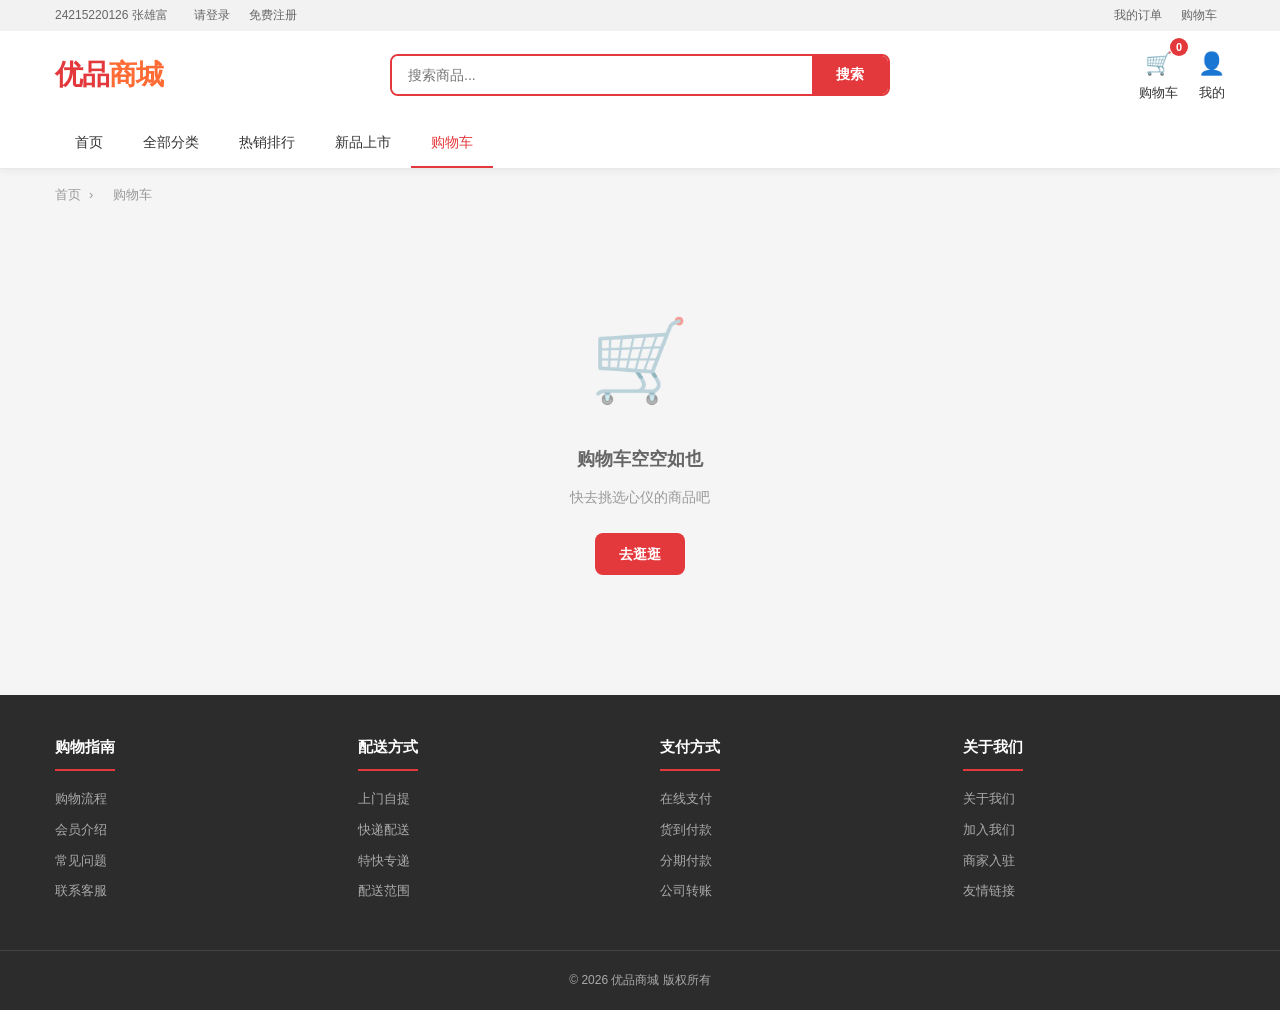
<file: pages/cart.html>
﻿<!DOCTYPE html>
<html lang="zh-CN">
<head>
  <meta charset="UTF-8">
  <meta name="viewport" content="width=device-width, initial-scale=1.0">
  <title>优品商城 - 购物车</title>
  <link rel="stylesheet" href="../css/common.css">
  <link rel="stylesheet" href="../css/cart.css">
</head>
<body>
  <div id="siteHeader"></div>

  <main>
    <div class="container">
      <div class="breadcrumb">
        <a href="../index.html">首页</a><span>›</span>
        <span>购物车</span>
      </div>

      <div class="cart-page" id="cartPage">
        <div class="loading">加载中</div>
      </div>
    </div>
  </main>

  <div id="siteFooter"></div>

  <script src="../js/api.js"></script>
  <script src="../js/common.js"></script>
  <script src="../js/cart.js"></script>
</body>
</html>
</file>
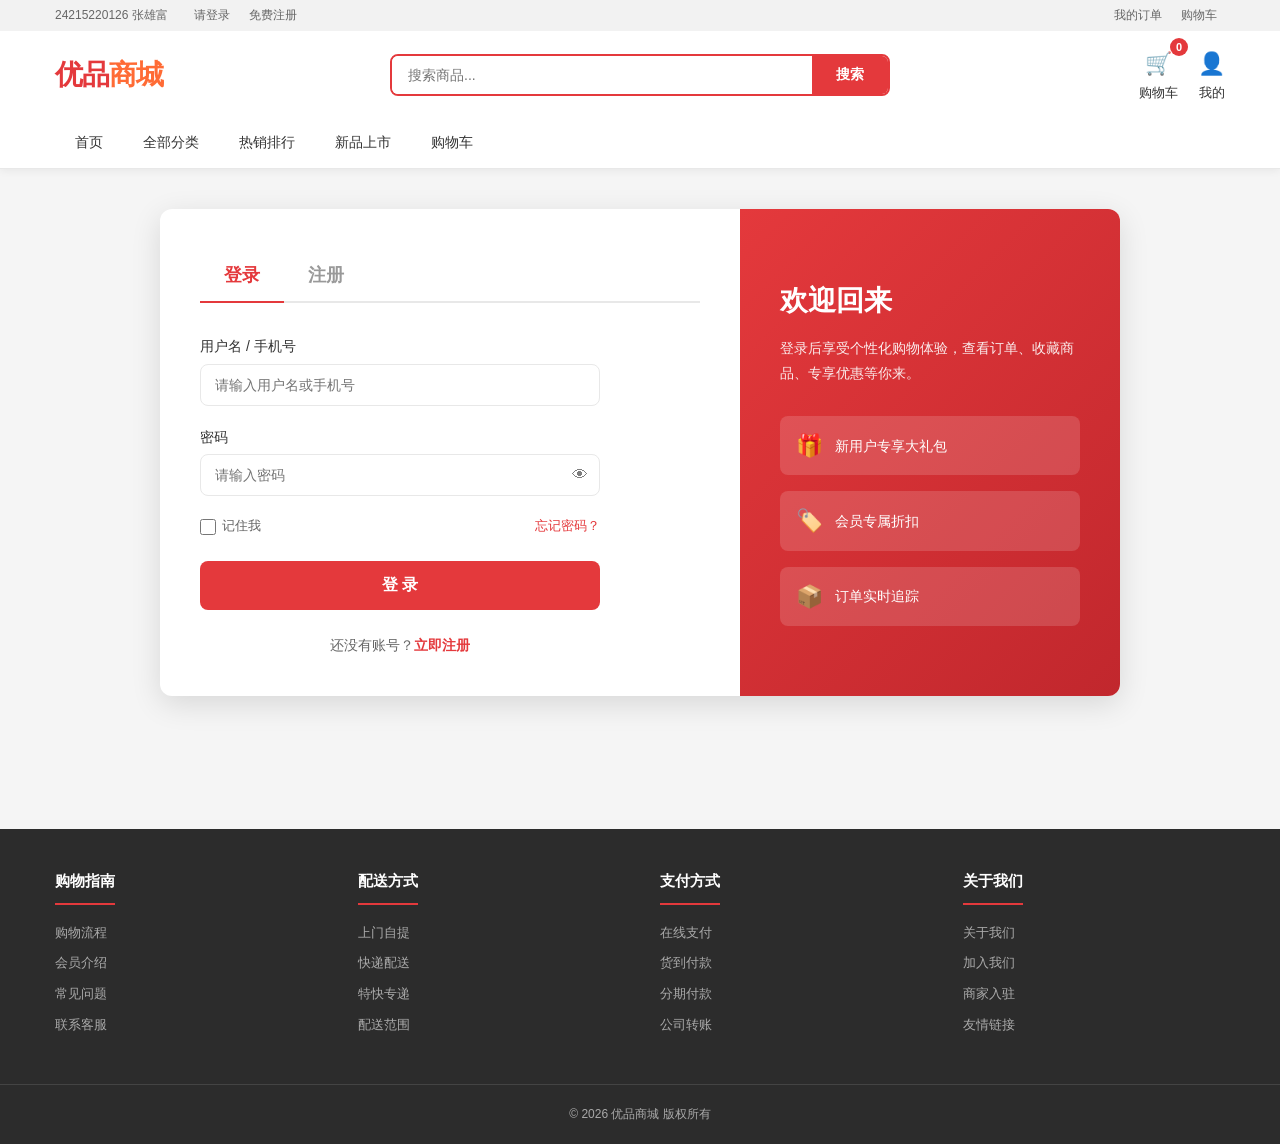
<file: pages/checkout.html>
﻿<!DOCTYPE html>
<html lang="zh-CN">
<head>
  <meta charset="UTF-8">
  <meta name="viewport" content="width=device-width, initial-scale=1.0">
  <title>优品商城 - 结算</title>
  <link rel="stylesheet" href="../css/common.css">
  <link rel="stylesheet" href="../css/checkout.css">
</head>
<body>
  <div id="siteHeader"></div>

  <main>
    <div class="container">
      <div class="breadcrumb">
        <a href="../index.html">首页</a><span>›</span>
        <a href="cart.html">购物车</a><span>›</span>
        <span>结算</span>
      </div>

      <div class="checkout-page" id="checkoutPage">
        <div class="loading">加载中</div>
      </div>
    </div>
  </main>

  <div id="siteFooter"></div>

  <script src="../js/api.js"></script>
  <script src="../js/common.js"></script>
  <script src="../js/checkout.js"></script>
</body>
</html>
</file>
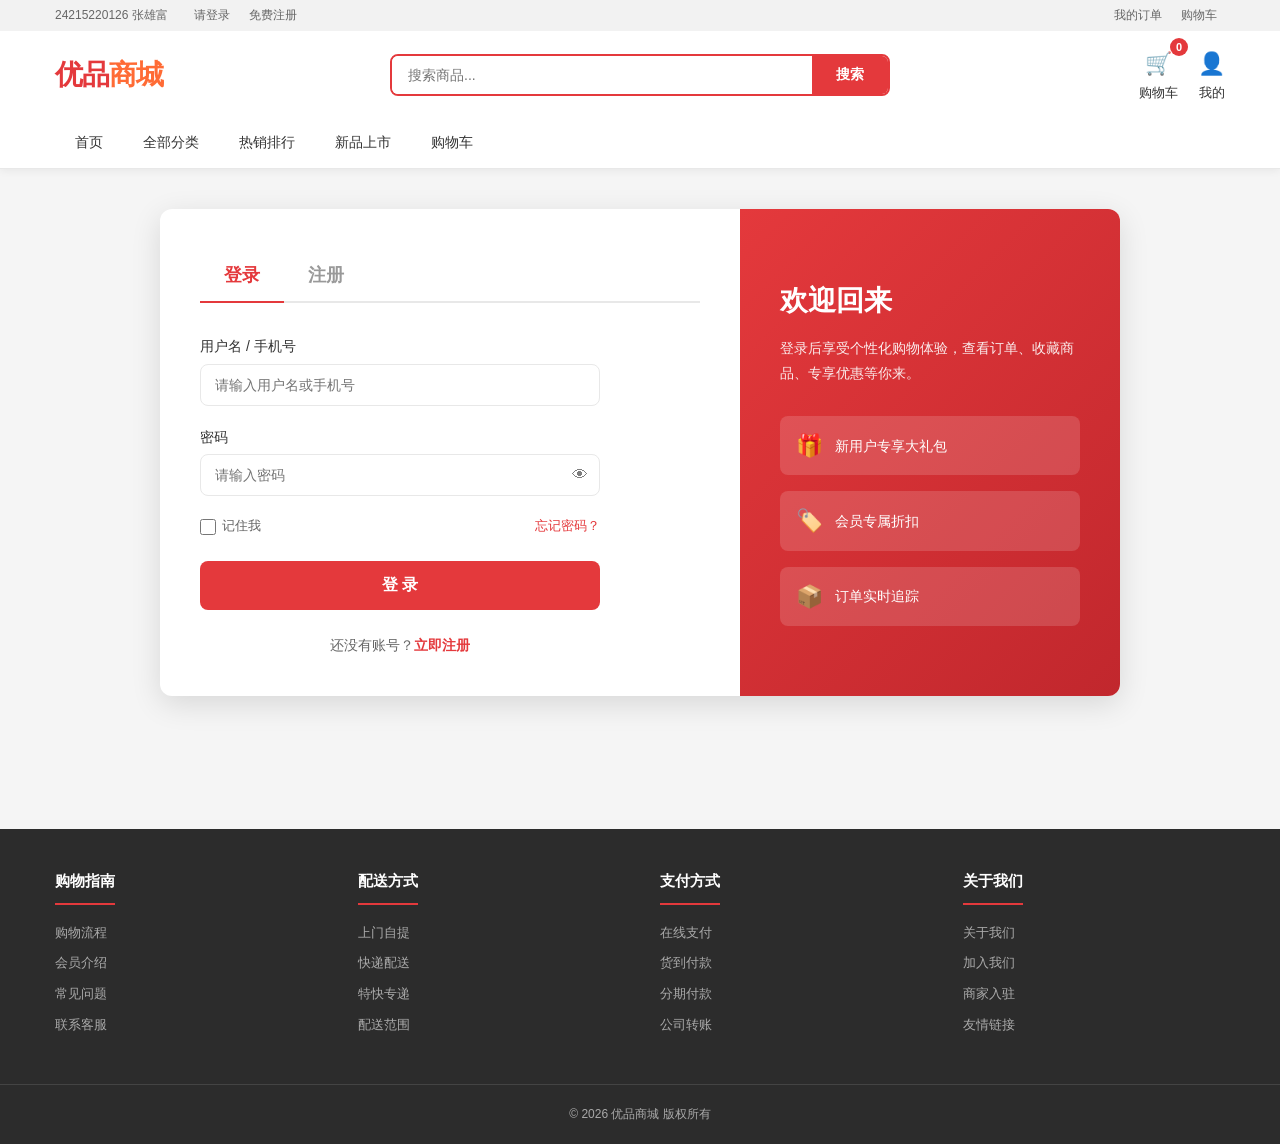
<file: pages/login.html>
﻿<!DOCTYPE html>
<html lang="zh-CN">
<head>
  <meta charset="UTF-8">
  <meta name="viewport" content="width=device-width, initial-scale=1.0">
  <title>优品商城 - 登录</title>
  <link rel="stylesheet" href="../css/common.css">
  <link rel="stylesheet" href="../css/auth.css">
</head>
<body>
  <div id="siteHeader"></div>

  <main class="auth-page">
    <div class="container">
      <div class="auth-wrapper">
        <div class="auth-card">
          <div class="auth-tabs">
            <a href="login.html" class="active">登录</a>
            <a href="register.html">注册</a>
          </div>
          <form id="loginForm" class="auth-form" onsubmit="return LoginPage.handleSubmit(event)">
            <div class="form-group">
              <label for="loginUsername">用户名 / 手机号</label>
              <input type="text" id="loginUsername" class="form-control" placeholder="请输入用户名或手机号" autocomplete="username">
              <div class="error-msg" id="loginUsernameError"></div>
            </div>
            <div class="form-group">
              <label for="loginPassword">密码</label>
              <div class="password-field">
                <input type="password" id="loginPassword" class="form-control" placeholder="请输入密码" autocomplete="current-password">
                <button type="button" class="toggle-pwd" onclick="LoginPage.togglePassword('loginPassword', this)">👁</button>
              </div>
              <div class="error-msg" id="loginPasswordError"></div>
            </div>
            <div class="form-options">
              <label class="checkbox-label">
                <input type="checkbox" id="rememberMe"> 记住我
              </label>
              <a href="#" class="text-link">忘记密码？</a>
            </div>
            <button type="submit" class="btn btn-primary btn-block btn-lg" id="loginBtn">
              登 录
            </button>
            <div class="auth-footer">
              <p>还没有账号？<a href="register.html">立即注册</a></p>
            </div>
          </form>
        </div>
        <div class="auth-side">
          <div class="auth-side-content">
            <h2>欢迎回来</h2>
            <p>登录后享受个性化购物体验，查看订单、收藏商品、专享优惠等你来。</p>
            <div class="auth-features">
              <div class="feature-item">
                <span>🎁</span>
                <span>新用户专享大礼包</span>
              </div>
              <div class="feature-item">
                <span>🏷️</span>
                <span>会员专属折扣</span>
              </div>
              <div class="feature-item">
                <span>📦</span>
                <span>订单实时追踪</span>
              </div>
            </div>
          </div>
        </div>
      </div>
    </div>
  </main>

  <div id="siteFooter"></div>

  <script src="../js/api.js"></script>
  <script src="../js/common.js"></script>
  <script src="../js/login.js"></script>
</body>
</html>
</file>
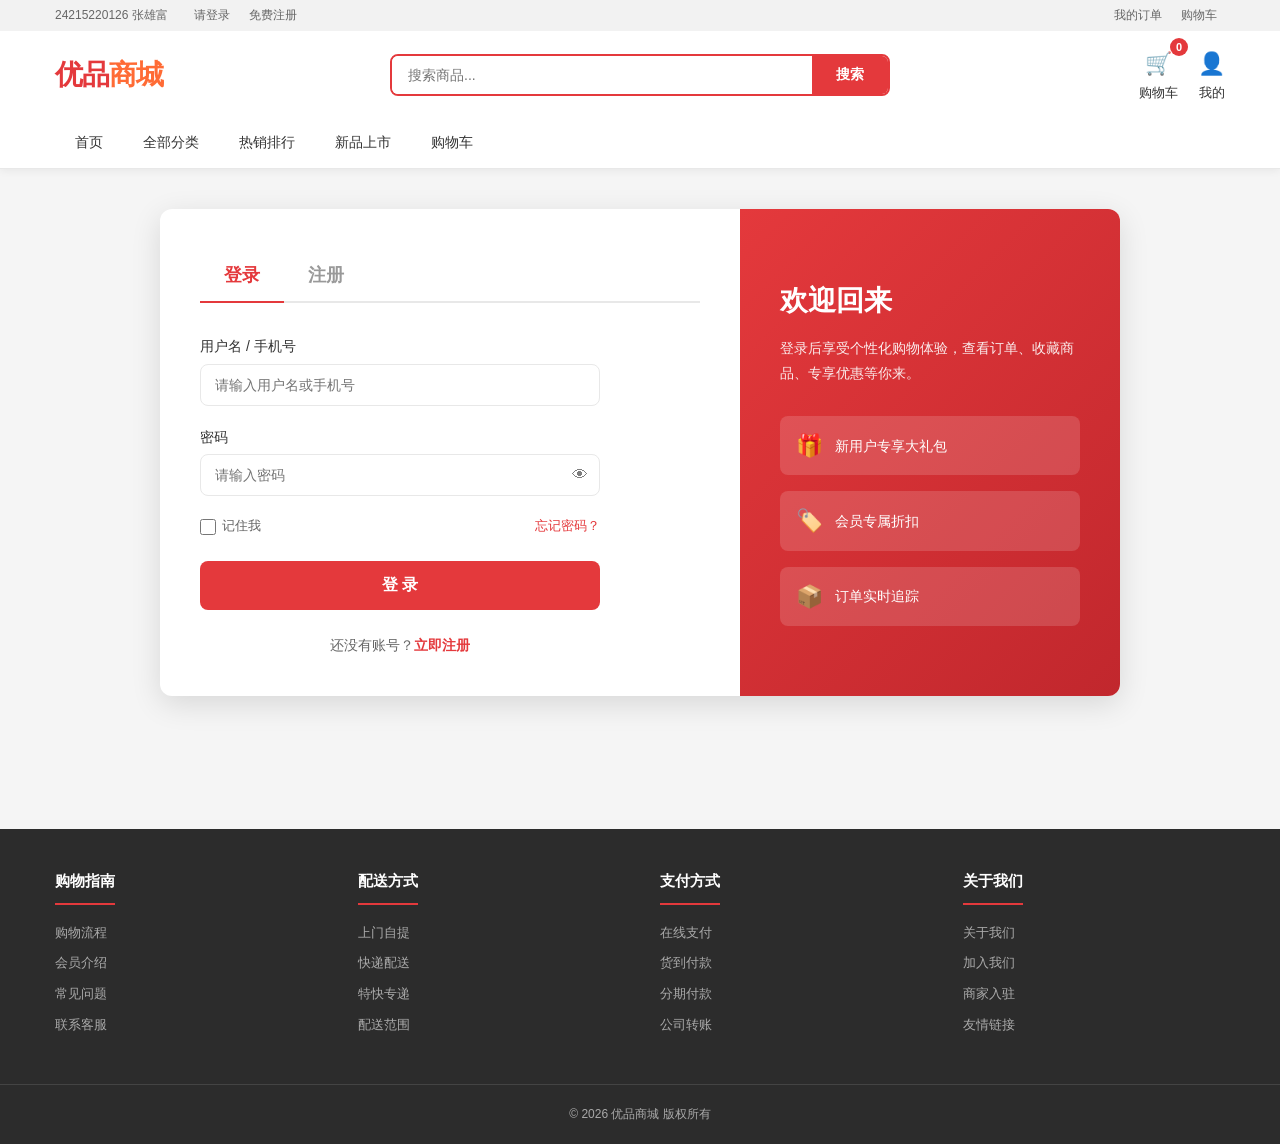
<file: pages/order.html>
﻿<!DOCTYPE html>
<html lang="zh-CN">
<head>
  <meta charset="UTF-8">
  <meta name="viewport" content="width=device-width, initial-scale=1.0">
  <title>优品商城 - 我的订单</title>
  <link rel="stylesheet" href="../css/common.css">
  <link rel="stylesheet" href="../css/order.css">
</head>
<body>
  <div id="siteHeader"></div>

  <main>
    <div class="container">
      <div class="breadcrumb">
        <a href="../index.html">首页</a><span>›</span>
        <span>我的订单</span>
      </div>

      <!-- 支付弹窗 -->
      <div class="modal-overlay" id="payModal">
        <div class="modal">
          <h3 id="payModalTitle">确认支付</h3>
          <p style="margin-bottom:20px;color:var(--text-light)" id="payModalDesc">请确认支付以下订单</p>
          <div style="display:flex;gap:12px;justify-content:flex-end">
            <button class="btn btn-outline" onclick="OrderPage.closePayModal()">取消</button>
            <button class="btn btn-primary" id="payConfirmBtn" onclick="OrderPage.confirmPay()">确认支付</button>
          </div>
        </div>
      </div>

      <div class="order-page" id="orderPage">
        <div class="loading">加载中</div>
      </div>
    </div>
  </main>

  <div id="siteFooter"></div>

  <script src="../js/api.js"></script>
  <script src="../js/common.js"></script>
  <script src="../js/order.js"></script>
</body>
</html>
</file>
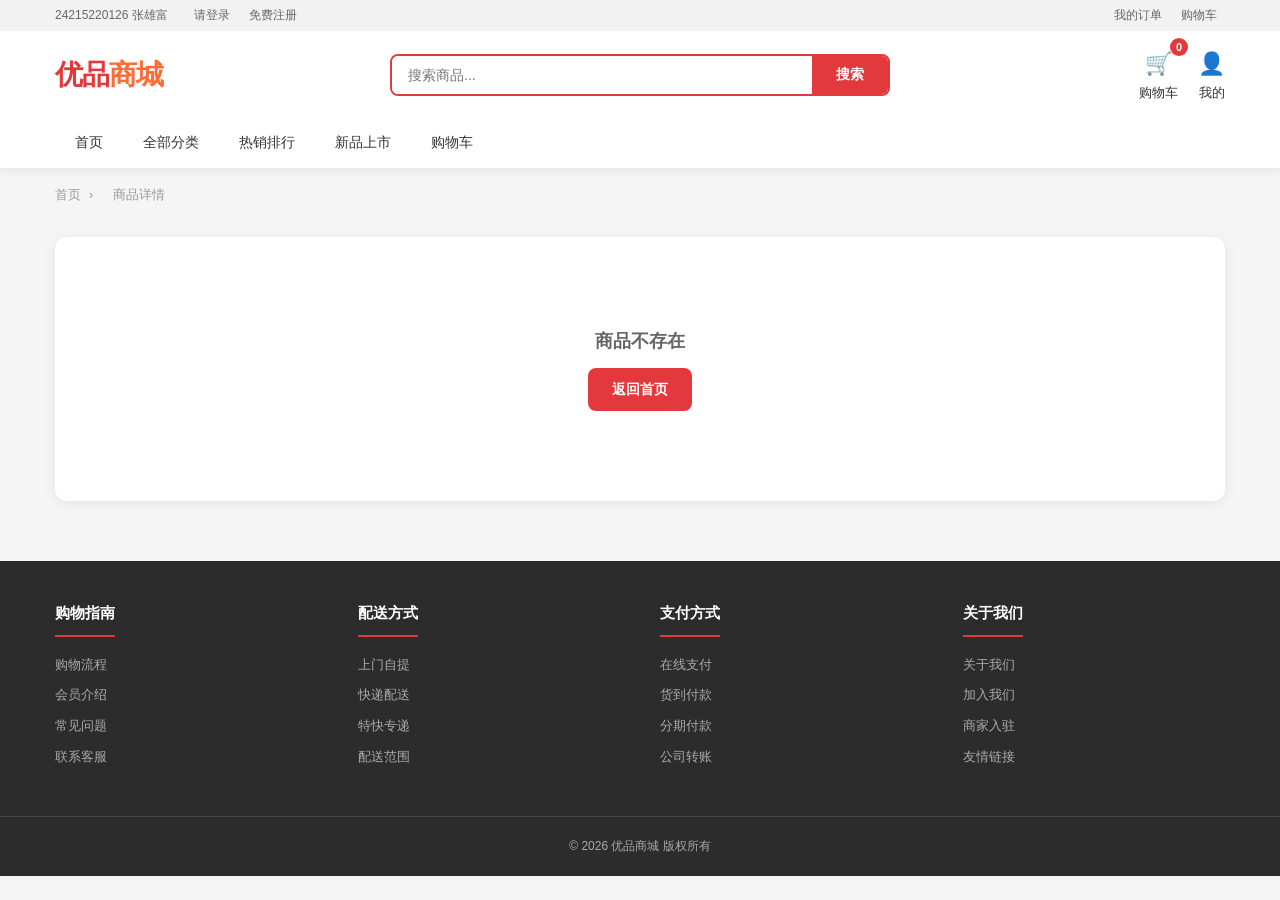
<file: pages/product.html>
﻿<!DOCTYPE html>
<html lang="zh-CN">
<head>
  <meta charset="UTF-8">
  <meta name="viewport" content="width=device-width, initial-scale=1.0">
  <title>优品商城 - 商品详情</title>
  <link rel="stylesheet" href="../css/common.css">
  <link rel="stylesheet" href="../css/product.css">
</head>
<body>
  <div id="siteHeader"></div>

  <main>
    <div class="container">
      <div class="breadcrumb" id="breadcrumb">
        <a href="../index.html">首页</a><span>›</span>
        <span id="breadcrumbCategory">商品详情</span>
      </div>

      <div class="product-detail" id="productDetail">
        <div class="loading">加载中</div>
      </div>
    </div>
  </main>

  <div id="siteFooter"></div>

  <script src="../js/api.js"></script>
  <script src="../js/common.js"></script>
  <script src="../js/product.js"></script>
</body>
</html>
</file>
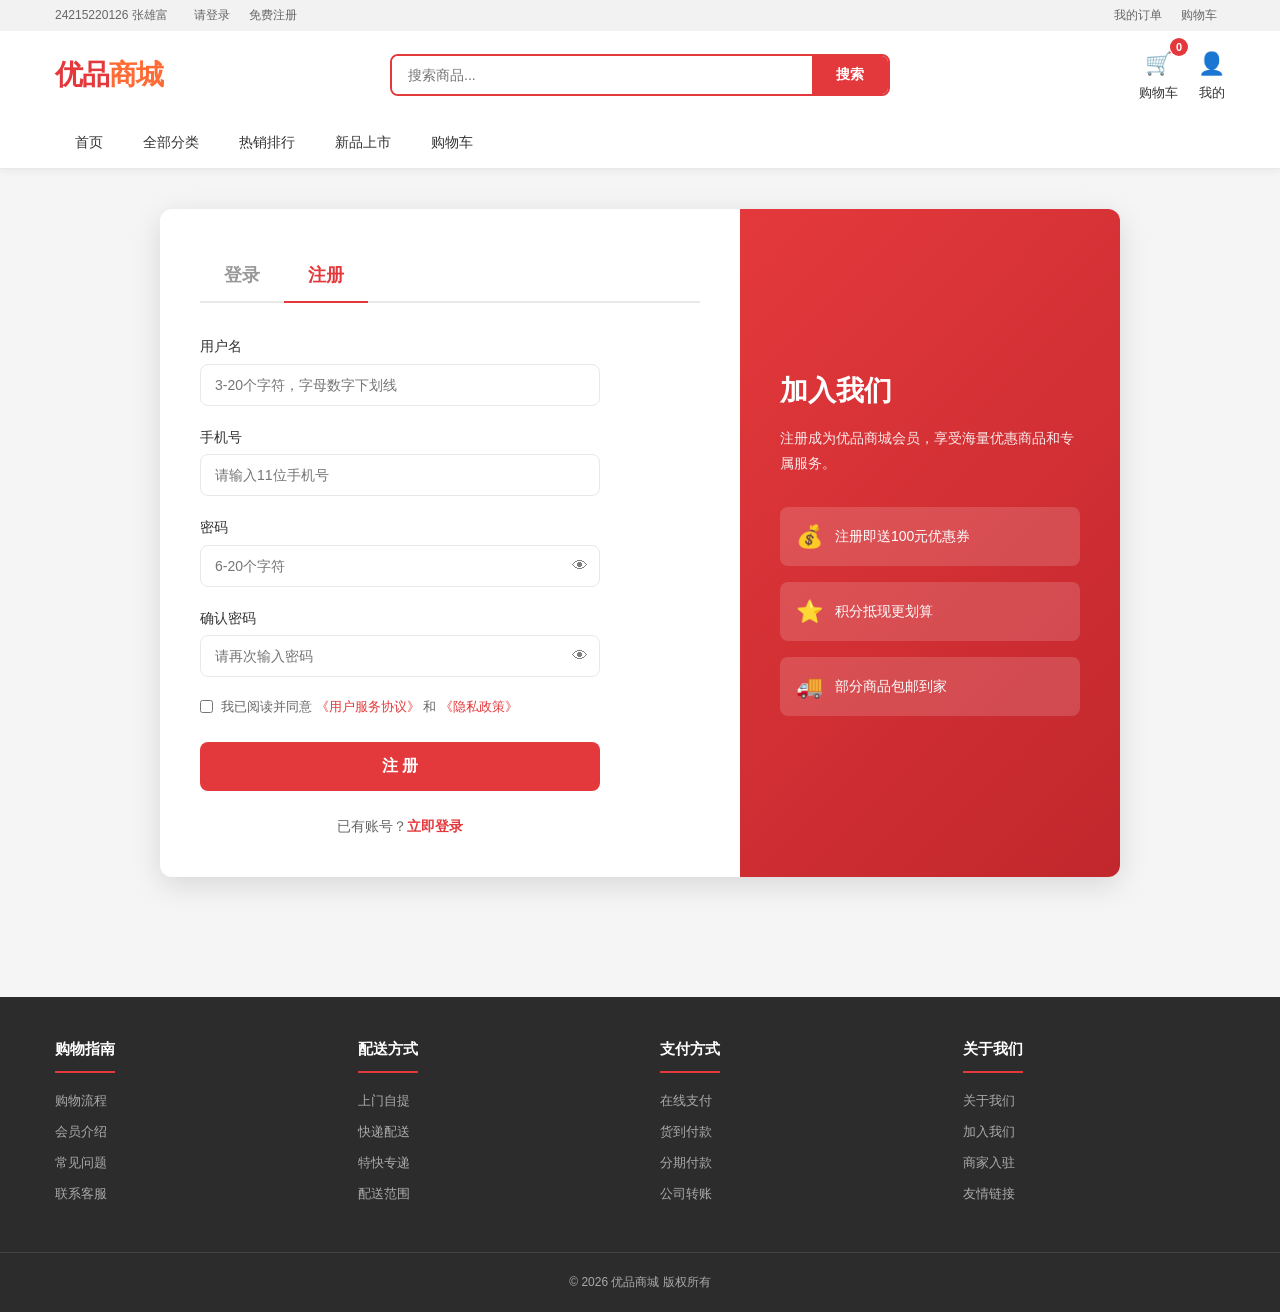
<file: pages/register.html>
﻿<!DOCTYPE html>
<html lang="zh-CN">
<head>
  <meta charset="UTF-8">
  <meta name="viewport" content="width=device-width, initial-scale=1.0">
  <title>优品商城 - 注册</title>
  <link rel="stylesheet" href="../css/common.css">
  <link rel="stylesheet" href="../css/auth.css">
</head>
<body>
  <div id="siteHeader"></div>

  <main class="auth-page">
    <div class="container">
      <div class="auth-wrapper">
        <div class="auth-card">
          <div class="auth-tabs">
            <a href="login.html">登录</a>
            <a href="register.html" class="active">注册</a>
          </div>
          <form id="registerForm" class="auth-form" onsubmit="return RegisterPage.handleSubmit(event)">
            <div class="form-group">
              <label for="regUsername">用户名</label>
              <input type="text" id="regUsername" class="form-control" placeholder="3-20个字符，字母数字下划线" autocomplete="username">
              <div class="error-msg" id="regUsernameError"></div>
            </div>
            <div class="form-group">
              <label for="regPhone">手机号</label>
              <input type="tel" id="regPhone" class="form-control" placeholder="请输入11位手机号" autocomplete="tel">
              <div class="error-msg" id="regPhoneError"></div>
            </div>
            <div class="form-group">
              <label for="regPassword">密码</label>
              <div class="password-field">
                <input type="password" id="regPassword" class="form-control" placeholder="6-20个字符" autocomplete="new-password">
                <button type="button" class="toggle-pwd" onclick="RegisterPage.togglePassword('regPassword', this)">👁</button>
              </div>
              <div class="error-msg" id="regPasswordError"></div>
            </div>
            <div class="form-group">
              <label for="regConfirm">确认密码</label>
              <div class="password-field">
                <input type="password" id="regConfirm" class="form-control" placeholder="请再次输入密码" autocomplete="new-password">
                <button type="button" class="toggle-pwd" onclick="RegisterPage.togglePassword('regConfirm', this)">👁</button>
              </div>
              <div class="error-msg" id="regConfirmError"></div>
            </div>
            <div class="agreement">
              <input type="checkbox" id="agreeTerms">
              <label for="agreeTerms">我已阅读并同意 <a href="#">《用户服务协议》</a> 和 <a href="#">《隐私政策》</a></label>
            </div>
            <div class="error-msg" id="regAgreementError" style="margin-top:-16px;margin-bottom:12px"></div>
            <button type="submit" class="btn btn-primary btn-block btn-lg" id="registerBtn">
              注 册
            </button>
            <div class="auth-footer">
              <p>已有账号？<a href="login.html">立即登录</a></p>
            </div>
          </form>
        </div>
        <div class="auth-side">
          <div class="auth-side-content">
            <h2>加入我们</h2>
            <p>注册成为优品商城会员，享受海量优惠商品和专属服务。</p>
            <div class="auth-features">
              <div class="feature-item">
                <span>💰</span>
                <span>注册即送100元优惠券</span>
              </div>
              <div class="feature-item">
                <span>⭐</span>
                <span>积分抵现更划算</span>
              </div>
              <div class="feature-item">
                <span>🚚</span>
                <span>部分商品包邮到家</span>
              </div>
            </div>
          </div>
        </div>
      </div>
    </div>
  </main>

  <div id="siteFooter"></div>

  <script src="../js/api.js"></script>
  <script src="../js/common.js"></script>
  <script src="../js/register.js"></script>
</body>
</html>
</file>
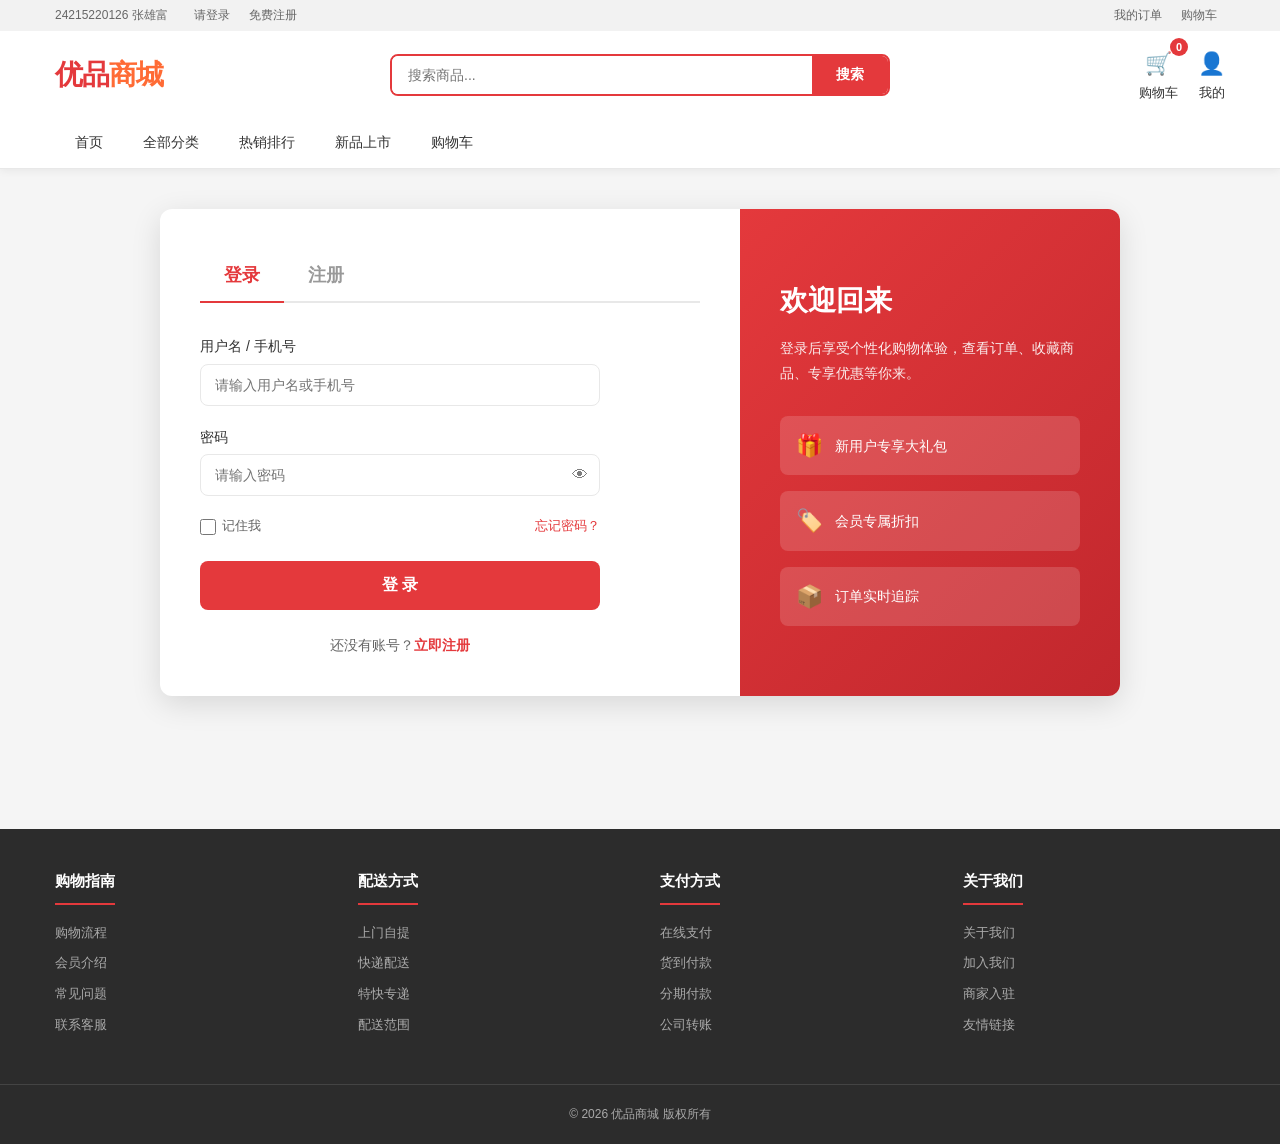
<file: pages/user.html>
﻿<!DOCTYPE html>
<html lang="zh-CN">
<head>
  <meta charset="UTF-8">
  <meta name="viewport" content="width=device-width, initial-scale=1.0">
  <title>优品商城 - 个人中心</title>
  <link rel="stylesheet" href="../css/common.css">
  <link rel="stylesheet" href="../css/user.css">
</head>
<body>
  <div id="siteHeader"></div>

  <main>
    <div class="container">
      <div class="breadcrumb">
        <a href="../index.html">首页</a><span>›</span>
        <span>个人中心</span>
      </div>

      <div class="user-page" id="userPage">
        <div class="loading">加载中</div>
      </div>
    </div>
  </main>

  <div id="siteFooter"></div>

  <script src="../js/api.js"></script>
  <script src="../js/common.js"></script>
  <script src="../js/user.js"></script>
</body>
</html>
</file>
<file: css/common.css>
/* ===== 重置与基础样式 ===== */
* {
  margin: 0;
  padding: 0;
  box-sizing: border-box;
}

:root {
  --primary: #e4393c;
  --primary-dark: #c1272d;
  --secondary: #ff6b35;
  --text: #333;
  --text-light: #666;
  --text-lighter: #999;
  --border: #e8e8e8;
  --bg: #f5f5f5;
  --white: #fff;
  --shadow: 0 2px 12px rgba(0, 0, 0, 0.08);
  --shadow-lg: 0 8px 30px rgba(0, 0, 0, 0.12);
  --radius: 8px;
  --radius-lg: 12px;
  --transition: all 0.3s ease;
}

html {
  font-size: 14px;
  scroll-behavior: smooth;
}

body {
  font-family: -apple-system, BlinkMacSystemFont, "Segoe UI", "PingFang SC", "Hiragino Sans GB", "Microsoft YaHei", sans-serif;
  color: var(--text);
  background: var(--bg);
  line-height: 1.6;
  min-height: 100vh;
}

a {
  text-decoration: none;
  color: var(--primary);
  transition: var(--transition);
}

a:hover {
  color: var(--primary-dark);
}

img {
  max-width: 100%;
  display: block;
}

ul,
ol {
  list-style: none;
}

input,
button,
select,
textarea {
  font-family: inherit;
  font-size: inherit;
  outline: none;
}

button {
  cursor: pointer;
  border: none;
  background: none;
}

/* ===== 布局 ===== */
.container {
  max-width: 1200px;
  margin: 0 auto;
  padding: 0 15px;
}

/* ===== 页头 ===== */
.site-header {
  background: var(--white);
  box-shadow: 0 2px 8px rgba(0, 0, 0, 0.06);
  position: sticky;
  top: 0;
  z-index: 1000;
}

.header-top {
  background: #f2f2f2;
  padding: 6px 0;
  font-size: 12px;
  color: var(--text-light);
}

.header-top .container {
  display: flex;
  justify-content: space-between;
  align-items: center;
}

.header-top a {
  color: var(--text-light);
  margin: 0 8px;
}

.header-top a:hover {
  color: var(--primary);
}

.header-main {
  padding: 15px 0;
}

.header-main-inner {
  display: flex;
  align-items: center;
}

.header-left {
  flex: 0 0 auto;
  min-width: 180px;
}

.header-center {
  flex: 1;
  display: flex;
  justify-content: center;
  padding: 0 20px;
}

.header-right {
  flex: 0 0 auto;
  min-width: 180px;
  display: flex;
  justify-content: flex-end;
}

.logo {
  font-size: 28px;
  font-weight: 800;
  color: var(--primary);
  white-space: nowrap;
  letter-spacing: -1px;
}

.logo span {
  color: var(--secondary);
}

.search-box {
  width: 100%;
  max-width: 500px;
  display: flex;
  border: 2px solid var(--primary);
  border-radius: var(--radius);
  overflow: hidden;
  transition: var(--transition);
}

.search-box:focus-within {
  border-color: var(--primary-dark);
  box-shadow: 0 0 0 3px rgba(228, 57, 60, 0.12);
}

.search-box input {
  flex: 1;
  padding: 10px 16px;
  border: none;
  font-size: 14px;
}

.search-box button {
  padding: 10px 24px;
  background: var(--primary);
  color: var(--white);
  font-size: 14px;
  font-weight: 600;
  transition: var(--transition);
}

.search-box button:hover {
  background: var(--primary-dark);
}

.header-actions {
  display: flex;
  align-items: center;
  gap: 20px;
}

.header-actions a {
  color: var(--text);
  font-size: 13px;
  display: flex;
  flex-direction: column;
  align-items: center;
  gap: 2px;
  transition: var(--transition);
}

.header-actions a:hover {
  color: var(--primary);
}

.header-actions .icon {
  font-size: 22px;
}

.cart-badge {
  position: relative;
}

.cart-badge .badge {
  position: absolute;
  top: -8px;
  right: -10px;
  background: var(--primary);
  color: var(--white);
  font-size: 11px;
  font-weight: 700;
  min-width: 18px;
  height: 18px;
  line-height: 18px;
  text-align: center;
  border-radius: 9px;
  padding: 0 4px;
}

/* ===== 导航栏 ===== */
.main-nav {
  background: var(--white);
  border-bottom: 1px solid var(--border);
}

.main-nav .container {
  display: flex;
  align-items: center;
}

.nav-list {
  display: flex;
  gap: 0;
}

.nav-list li a {
  display: block;
  padding: 12px 20px;
  color: var(--text);
  font-size: 14px;
  font-weight: 500;
  transition: var(--transition);
  border-bottom: 2px solid transparent;
}

.nav-list li a:hover,
.nav-list li a.active {
  color: var(--primary);
  border-bottom-color: var(--primary);
}

/* ===== 页脚 ===== */
.site-footer {
  background: #2c2c2c;
  color: #aaa;
  margin-top: 60px;
}

.footer-main {
  padding: 40px 0;
}

.footer-main .container {
  display: grid;
  grid-template-columns: repeat(4, 1fr);
  gap: 40px;
}

.footer-col h4 {
  color: var(--white);
  font-size: 15px;
  margin-bottom: 16px;
  padding-bottom: 10px;
  border-bottom: 2px solid var(--primary);
  display: inline-block;
}

.footer-col ul li {
  margin-bottom: 8px;
}

.footer-col ul li a {
  color: #aaa;
  font-size: 13px;
}

.footer-col ul li a:hover {
  color: var(--white);
}

.footer-bottom {
  border-top: 1px solid #444;
  padding: 20px 0;
  text-align: center;
  font-size: 12px;
}

/* ===== 按钮 ===== */
.btn {
  display: inline-flex;
  align-items: center;
  justify-content: center;
  padding: 10px 24px;
  border-radius: var(--radius);
  font-size: 14px;
  font-weight: 600;
  transition: var(--transition);
  gap: 6px;
}

.btn-primary {
  background: var(--primary);
  color: var(--white);
}

.btn-primary:hover {
  background: var(--primary-dark);
  color: var(--white);
  transform: translateY(-1px);
  box-shadow: 0 4px 12px rgba(228, 57, 60, 0.3);
}

.btn-secondary {
  background: var(--secondary);
  color: var(--white);
}

.btn-secondary:hover {
  background: #e55a2d;
  color: var(--white);
}

.btn-outline {
  border: 1px solid var(--border);
  color: var(--text);
  background: var(--white);
}

.btn-outline:hover {
  border-color: var(--primary);
  color: var(--primary);
}

.btn-lg {
  padding: 14px 40px;
  font-size: 16px;
}

.btn-sm {
  padding: 6px 14px;
  font-size: 12px;
}

.btn-block {
  display: flex;
  width: 100%;
}

/* ===== 表单元素 ===== */
.form-group {
  margin-bottom: 20px;
}

.form-group label {
  display: block;
  margin-bottom: 6px;
  font-weight: 500;
  font-size: 14px;
  color: var(--text);
}

.form-control {
  width: 100%;
  padding: 12px 14px;
  border: 1px solid var(--border);
  border-radius: var(--radius);
  font-size: 14px;
  transition: var(--transition);
  background: var(--white);
}

.form-control:focus {
  border-color: var(--primary);
  box-shadow: 0 0 0 3px rgba(228, 57, 60, 0.1);
}

.form-control.error {
  border-color: var(--primary);
}

.error-msg {
  color: var(--primary);
  font-size: 12px;
  margin-top: 4px;
  display: none;
}

.error-msg.show {
  display: block;
}

/* ===== 卡片 ===== */
.card {
  background: var(--white);
  border-radius: var(--radius-lg);
  box-shadow: var(--shadow);
  overflow: hidden;
  transition: var(--transition);
}

.card:hover {
  box-shadow: var(--shadow-lg);
  transform: translateY(-2px);
}

/* ===== 商品卡片 ===== */
.product-card {
  background: var(--white);
  border-radius: var(--radius-lg);
  overflow: hidden;
  transition: var(--transition);
  cursor: pointer;
  box-shadow: var(--shadow);
}

.product-card:hover {
  box-shadow: var(--shadow-lg);
  transform: translateY(-4px);
}

.product-card .product-img {
  width: 100%;
  aspect-ratio: 1;
  display: flex;
  align-items: center;
  justify-content: center;
  overflow: hidden;
  background: #fafafa;
  position: relative;
}

.product-card .product-info {
  padding: 14px;
}

.product-card .product-name {
  font-size: 13px;
  color: var(--text);
  line-height: 1.4;
  height: 36px;
  overflow: hidden;
  display: -webkit-box;
  -webkit-line-clamp: 2;
  -webkit-box-orient: vertical;
}

.product-card .product-price {
  margin-top: 8px;
  display: flex;
  align-items: baseline;
  gap: 8px;
}

.product-card .price-current {
  color: var(--primary);
  font-size: 20px;
  font-weight: 700;
}

.product-card .price-original {
  color: var(--text-lighter);
  font-size: 12px;
  text-decoration: line-through;
}

.product-card .product-meta {
  margin-top: 6px;
  display: flex;
  justify-content: space-between;
  align-items: center;
  font-size: 12px;
  color: var(--text-lighter);
}

/* ===== 徽章 ===== */
.tag {
  display: inline-block;
  padding: 2px 8px;
  border-radius: 4px;
  font-size: 11px;
  font-weight: 600;
}

.tag-hot {
  background: #fff0f0;
  color: var(--primary);
}

.tag-new {
  background: #f0f7ff;
  color: #3498db;
}

.tag-sale {
  background: #fff8e6;
  color: #ff9500;
}

/* ===== 提示消息 ===== */
.toast-container {
  position: fixed;
  top: 20px;
  right: 20px;
  z-index: 9999;
  display: flex;
  flex-direction: column;
  gap: 10px;
}

.toast {
  background: var(--white);
  border-radius: var(--radius);
  padding: 14px 20px;
  box-shadow: var(--shadow-lg);
  display: flex;
  align-items: center;
  gap: 10px;
  animation: slideIn 0.3s ease;
  min-width: 280px;
}

.toast.success {
  border-left: 4px solid #2ecc71;
}

.toast.error {
  border-left: 4px solid var(--primary);
}

.toast.info {
  border-left: 4px solid #3498db;
}

@keyframes slideIn {
  from {
    opacity: 0;
    transform: translateX(100%);
  }

  to {
    opacity: 1;
    transform: translateX(0);
  }
}

/* ===== 弹窗 ===== */
.modal-overlay {
  position: fixed;
  top: 0;
  left: 0;
  width: 100%;
  height: 100%;
  background: rgba(0, 0, 0, 0.5);
  z-index: 2000;
  display: none;
  align-items: center;
  justify-content: center;
  animation: fadeIn 0.2s ease;
}

.modal-overlay.active {
  display: flex;
}

.modal {
  background: var(--white);
  border-radius: var(--radius-lg);
  padding: 30px;
  max-width: 480px;
  width: 90%;
  animation: scaleIn 0.3s ease;
}

.modal h3 {
  font-size: 18px;
  margin-bottom: 16px;
}

@keyframes fadeIn {
  from {
    opacity: 0;
  }

  to {
    opacity: 1;
  }
}

@keyframes scaleIn {
  from {
    transform: scale(0.9);
    opacity: 0;
  }

  to {
    transform: scale(1);
    opacity: 1;
  }
}

/* ===== 区域标题 ===== */
.section-title {
  display: flex;
  align-items: center;
  justify-content: space-between;
  margin-bottom: 20px;
}

.section-title h2 {
  font-size: 22px;
  font-weight: 700;
  position: relative;
  padding-left: 14px;
}

.section-title h2::before {
  content: '';
  position: absolute;
  left: 0;
  top: 50%;
  transform: translateY(-50%);
  width: 4px;
  height: 22px;
  background: var(--primary);
  border-radius: 2px;
}

.section-title a {
  font-size: 13px;
  color: var(--text-lighter);
}

/* ===== 面包屑导航 ===== */
.breadcrumb {
  padding: 16px 0;
  font-size: 13px;
  color: var(--text-lighter);
}

.breadcrumb a {
  color: var(--text-lighter);
}

.breadcrumb a:hover {
  color: var(--primary);
}

.breadcrumb span {
  margin: 0 8px;
}

/* ===== 空状态 ===== */
.empty-state {
  text-align: center;
  padding: 60px 20px;
}

.empty-state .empty-icon {
  font-size: 80px;
  margin-bottom: 20px;
  opacity: 0.5;
}

.empty-state h3 {
  font-size: 18px;
  color: var(--text-light);
  margin-bottom: 12px;
}

.empty-state p {
  color: var(--text-lighter);
  margin-bottom: 24px;
}

/* ===== 价格格式 ===== */
.price {
  color: var(--primary);
  font-weight: 700;
}

.price::before {
  content: '¥';
  font-size: 0.8em;
}

/* ===== 加载状态 ===== */
.loading {
  display: flex;
  align-items: center;
  justify-content: center;
  padding: 40px;
  color: var(--text-lighter);
}

.loading::after {
  content: '';
  width: 24px;
  height: 24px;
  border: 3px solid var(--border);
  border-top-color: var(--primary);
  border-radius: 50%;
  animation: spin 0.8s linear infinite;
  margin-left: 10px;
}

@keyframes spin {
  to {
    transform: rotate(360deg);
  }
}

/* ===== 响应式布局 ===== */
@media (max-width: 768px) {
  .header-main-inner {
    flex-wrap: wrap;
    gap: 12px;
  }

  .header-left {
    min-width: auto;
  }

  .header-center {
    order: 3;
    width: 100%;
    padding: 0;
  }

  .search-box {
    max-width: 100%;
  }

  .header-right {
    min-width: auto;
  }

  .footer-main .container {
    grid-template-columns: repeat(2, 1fr);
    gap: 20px;
  }

  .nav-list {
    overflow-x: auto;
  }

  .nav-list li a {
    padding: 10px 14px;
    font-size: 13px;
    white-space: nowrap;
  }
}
</file>
<file: css/cart.css>
/* ===== 购物车页面 ===== */
.cart-page {
  margin: 16px 0 40px;
}

.cart-header {
  background: var(--white);
  border-radius: var(--radius-lg) var(--radius-lg) 0 0;
  padding: 16px 24px;
  display: grid;
  grid-template-columns: 50px 1fr 160px 160px 160px 80px;
  align-items: center;
  gap: 16px;
  font-size: 13px;
  color: var(--text-lighter);
  border-bottom: 1px solid var(--border);
}

.cart-header label {
  display: flex;
  align-items: center;
  gap: 6px;
  cursor: pointer;
}

.cart-header input[type="checkbox"] {
  accent-color: var(--primary);
  width: 16px;
  height: 16px;
}

/* 购物车商品项 */
.cart-item {
  background: var(--white);
  padding: 20px 24px;
  display: grid;
  grid-template-columns: 50px 1fr 160px 160px 160px 80px;
  align-items: center;
  gap: 16px;
  border-bottom: 1px solid var(--border);
  transition: var(--transition);
}

.cart-item:hover {
  background: #fafafa;
}

.cart-item input[type="checkbox"] {
  accent-color: var(--primary);
  width: 16px;
  height: 16px;
}

.cart-item .item-product {
  display: flex;
  align-items: center;
  gap: 14px;
}

.cart-item .item-img {
  width: 80px;
  height: 80px;
  background: #fafafa;
  border-radius: var(--radius);
  display: flex;
  align-items: center;
  justify-content: center;
  overflow: hidden;
  flex-shrink: 0;
  cursor: pointer;
}

.cart-item .item-info {
  flex: 1;
}

.cart-item .item-name {
  font-size: 14px;
  color: var(--text);
  margin-bottom: 4px;
  cursor: pointer;
}

.cart-item .item-name:hover {
  color: var(--primary);
}

.cart-item .item-spec {
  font-size: 12px;
  color: var(--text-lighter);
}

.cart-item .item-price {
  font-size: 16px;
  font-weight: 700;
  color: var(--text);
}

.cart-item .item-quantity .quantity-control {
  display: inline-flex;
  border: 1px solid var(--border);
  border-radius: var(--radius);
  overflow: hidden;
}

.cart-item .item-quantity button {
  width: 30px;
  height: 30px;
  background: #f8f8f8;
  font-size: 16px;
  transition: var(--transition);
}

.cart-item .item-quantity button:hover {
  background: #eee;
}

.cart-item .item-quantity input {
  width: 50px;
  height: 30px;
  text-align: center;
  border: none;
  border-left: 1px solid var(--border);
  border-right: 1px solid var(--border);
  font-size: 13px;
}

.cart-item .item-subtotal {
  font-size: 16px;
  font-weight: 700;
  color: var(--primary);
}

.cart-item .item-subtotal::before {
  content: '¥';
  font-size: 12px;
}

.cart-item .item-action button {
  color: var(--text-lighter);
  font-size: 13px;
  transition: var(--transition);
}

.cart-item .item-action button:hover {
  color: var(--primary);
}

/* 购物车底部汇总 */
.cart-footer {
  background: var(--white);
  border-radius: 0 0 var(--radius-lg) var(--radius-lg);
  padding: 16px 24px;
  display: flex;
  align-items: center;
  justify-content: space-between;
  box-shadow: 0 2px 12px rgba(0, 0, 0, 0.06);
  position: sticky;
  bottom: 0;
}

.cart-footer-left {
  display: flex;
  align-items: center;
  gap: 20px;
}

.cart-footer-left label {
  display: flex;
  align-items: center;
  gap: 6px;
  cursor: pointer;
  font-size: 13px;
}

.cart-footer-left input[type="checkbox"] {
  accent-color: var(--primary);
  width: 16px;
  height: 16px;
}

.cart-footer-left .selected-count {
  font-size: 13px;
  color: var(--text-lighter);
}

.cart-footer-left .clear-cart {
  color: var(--text-lighter);
  font-size: 13px;
  cursor: pointer;
}

.cart-footer-left .clear-cart:hover {
  color: var(--primary);
}

.cart-footer-right {
  display: flex;
  align-items: center;
  gap: 24px;
}

.cart-total {
  font-size: 13px;
  color: var(--text-light);
}

.cart-total .total-price {
  color: var(--primary);
  font-size: 24px;
  font-weight: 800;
}

.cart-total .total-price::before {
  content: '¥';
  font-size: 16px;
}

.btn-checkout {
  padding: 14px 48px;
  font-size: 16px;
  font-weight: 700;
}

.btn-checkout:disabled {
  opacity: 0.5;
  cursor: not-allowed;
}

/* 响应式布局 */
@media (max-width: 768px) {
  .cart-header {
    display: none;
  }

  .cart-item {
    grid-template-columns: 30px 1fr;
    gap: 10px;
  }

  .cart-item .item-price,
  .cart-item .item-quantity,
  .cart-item .item-subtotal,
  .cart-item .item-action {
    grid-column: 2;
  }

  .cart-footer {
    flex-direction: column;
    gap: 12px;
    padding: 16px;
  }

  .cart-footer-right {
    width: 100%;
    justify-content: space-between;
  }
}
</file>
<file: css/checkout.css>
/* ===== 结算页面 ===== */
.checkout-page {
  margin: 16px 0 40px;
}

.checkout-section {
  background: var(--white);
  border-radius: var(--radius-lg);
  padding: 24px;
  margin-bottom: 16px;
  box-shadow: var(--shadow);
}

.checkout-section h3 {
  font-size: 16px;
  font-weight: 600;
  margin-bottom: 20px;
  padding-bottom: 12px;
  border-bottom: 1px solid var(--border);
  display: flex;
  align-items: center;
  gap: 8px;
}

.checkout-section h3 .icon {
  font-size: 20px;
}

/* 地址表单 */
.address-form {
  display: grid;
  grid-template-columns: 1fr 1fr;
  gap: 16px;
}

.address-form .form-group.full {
  grid-column: 1 / -1;
}

/* 支付方式 */
.payment-methods {
  display: flex;
  gap: 12px;
  flex-wrap: wrap;
}

.payment-option {
  border: 2px solid var(--border);
  border-radius: var(--radius);
  padding: 16px 24px;
  cursor: pointer;
  transition: var(--transition);
  display: flex;
  align-items: center;
  gap: 10px;
  min-width: 160px;
}

.payment-option:hover {
  border-color: var(--primary);
}

.payment-option.active {
  border-color: var(--primary);
  background: #fff0f0;
}

.payment-option .pay-icon {
  font-size: 28px;
}

.payment-option .pay-name {
  font-weight: 500;
  font-size: 14px;
}

.payment-option input[type="radio"] {
  accent-color: var(--primary);
}

/* 订单商品列表 */
.order-items {
  max-height: 300px;
  overflow-y: auto;
}

.order-item {
  display: flex;
  align-items: center;
  gap: 14px;
  padding: 12px 0;
  border-bottom: 1px solid #f0f0f0;
}

.order-item:last-child {
  border-bottom: none;
}

.order-item .oi-img {
  width: 60px;
  height: 60px;
  background: #fafafa;
  border-radius: var(--radius);
  display: flex;
  align-items: center;
  justify-content: center;
  overflow: hidden;
  flex-shrink: 0;
}

.order-item .oi-info {
  flex: 1;
}

.order-item .oi-name {
  font-size: 13px;
  margin-bottom: 4px;
}

.order-item .oi-spec {
  font-size: 12px;
  color: var(--text-lighter);
}

.order-item .oi-price {
  text-align: right;
}

.order-item .oi-price .price {
  font-size: 14px;
}

.order-item .oi-price .qty {
  font-size: 12px;
  color: var(--text-lighter);
}

/* 结算汇总 */
.checkout-summary {
  background: var(--white);
  border-radius: var(--radius-lg);
  padding: 24px;
  box-shadow: var(--shadow);
}

.summary-rows {
  display: flex;
  flex-direction: column;
  gap: 12px;
  margin-bottom: 20px;
}

.summary-row {
  display: flex;
  justify-content: space-between;
  font-size: 14px;
}

.summary-row .label {
  color: var(--text-light);
}

.summary-row.total {
  padding-top: 16px;
  border-top: 1px solid var(--border);
  font-size: 18px;
  font-weight: 700;
}

.summary-row.total .value {
  color: var(--primary);
  font-size: 28px;
}

.summary-row.total .value::before {
  content: '¥';
  font-size: 18px;
}

.btn-submit-order {
  width: 100%;
  padding: 16px;
  font-size: 18px;
  font-weight: 700;
  margin-top: 16px;
}

/* 双栏布局 */
.checkout-layout {
  display: grid;
  grid-template-columns: 1fr 360px;
  gap: 16px;
  align-items: start;
}

/* 响应式布局 */
@media (max-width: 768px) {
  .checkout-layout {
    grid-template-columns: 1fr;
  }

  .address-form {
    grid-template-columns: 1fr;
  }

  .payment-methods {
    flex-direction: column;
  }
}
</file>
<file: css/auth.css>
/* ===== 登录注册页面 ===== */
.auth-page {
  padding: 40px 0 60px;
  min-height: calc(100vh - 300px);
}

.auth-wrapper {
  display: flex;
  max-width: 960px;
  margin: 0 auto;
  background: var(--white);
  border-radius: var(--radius-lg);
  box-shadow: var(--shadow-lg);
  overflow: hidden;
}

.auth-card {
  flex: 1;
  padding: 40px;
}

.auth-tabs {
  display: flex;
  gap: 0;
  margin-bottom: 32px;
  border-bottom: 2px solid var(--border);
}

.auth-tabs a {
  padding: 12px 24px;
  font-size: 18px;
  font-weight: 600;
  color: var(--text-lighter);
  border-bottom: 2px solid transparent;
  margin-bottom: -2px;
  transition: var(--transition);
}

.auth-tabs a.active {
  color: var(--primary);
  border-bottom-color: var(--primary);
}

.auth-tabs a:hover {
  color: var(--primary);
}

.auth-form {
  max-width: 400px;
}

.password-field {
  position: relative;
}

.toggle-pwd {
  position: absolute;
  right: 12px;
  top: 50%;
  transform: translateY(-50%);
  font-size: 16px;
  opacity: 0.5;
  cursor: pointer;
  background: none;
  border: none;
}

.toggle-pwd:hover {
  opacity: 1;
}

.form-options {
  display: flex;
  justify-content: space-between;
  align-items: center;
  margin-bottom: 24px;
  font-size: 13px;
}

.checkbox-label {
  display: flex;
  align-items: center;
  gap: 6px;
  cursor: pointer;
  color: var(--text-light);
}

.checkbox-label input[type="checkbox"] {
  width: 16px;
  height: 16px;
  accent-color: var(--primary);
}

.text-link {
  color: var(--primary);
  font-size: 13px;
}

.auth-footer {
  margin-top: 24px;
  text-align: center;
  font-size: 14px;
  color: var(--text-light);
}

.auth-footer a {
  font-weight: 600;
}

/* ===== 登录侧边面板 ===== */
.auth-side {
  width: 380px;
  background: linear-gradient(135deg, var(--primary), #c1272d);
  color: #fff;
  display: flex;
  align-items: center;
  padding: 40px;
}

.auth-side-content h2 {
  font-size: 28px;
  font-weight: 700;
  margin-bottom: 12px;
}

.auth-side-content p {
  font-size: 14px;
  opacity: 0.9;
  line-height: 1.8;
  margin-bottom: 30px;
}

.auth-features {
  display: flex;
  flex-direction: column;
  gap: 16px;
}

.feature-item {
  display: flex;
  align-items: center;
  gap: 12px;
  font-size: 14px;
  background: rgba(255, 255, 255, 0.15);
  padding: 12px 16px;
  border-radius: var(--radius);
}

.feature-item span:first-child {
  font-size: 22px;
}

/* ===== 用户协议 ===== */
.agreement {
  display: flex;
  align-items: flex-start;
  gap: 8px;
  margin-bottom: 24px;
  font-size: 13px;
  color: var(--text-light);
  line-height: 1.6;
}

.agreement input {
  margin-top: 3px;
  accent-color: var(--primary);
}

.agreement a {
  color: var(--primary);
}

/* ===== 响应式布局 ===== */
@media (max-width: 768px) {
  .auth-wrapper {
    flex-direction: column;
  }

  .auth-side {
    width: 100%;
    padding: 30px;
  }

  .auth-card {
    padding: 30px 20px;
  }
}
</file>
<file: css/order.css>
/* ===== 订单页面 ===== */
.order-page {
  margin: 16px 0 40px;
}

/* 订单状态选项卡 */
.order-tabs {
  display: flex;
  background: var(--white);
  border-radius: var(--radius-lg) var(--radius-lg) 0 0;
  border-bottom: 1px solid var(--border);
  overflow: hidden;
}

.order-tab {
  flex: 1;
  padding: 14px 16px;
  text-align: center;
  font-size: 14px;
  color: var(--text-light);
  cursor: pointer;
  transition: var(--transition);
  border-bottom: 2px solid transparent;
}

.order-tab:hover {
  color: var(--primary);
}

.order-tab.active {
  color: var(--primary);
  font-weight: 600;
  border-bottom-color: var(--primary);
}

/* 订单卡片 */
.order-card {
  background: var(--white);
  border-radius: var(--radius-lg);
  margin-bottom: 16px;
  box-shadow: var(--shadow);
  overflow: hidden;
}

.order-card-header {
  display: flex;
  justify-content: space-between;
  align-items: center;
  padding: 14px 20px;
  background: #fafafa;
  border-bottom: 1px solid var(--border);
  font-size: 13px;
}

.order-id {
  color: var(--text-lighter);
}

.order-date {
  color: var(--text-lighter);
}

.order-status {
  font-weight: 600;
  padding: 4px 12px;
  border-radius: 4px;
  font-size: 12px;
}

.order-status.pending {
  background: #fff3e0;
  color: #e65100;
}

.order-status.paid {
  background: #e8f5e9;
  color: #2e7d32;
}

.order-status.shipped {
  background: #e3f2fd;
  color: #1565c0;
}

.order-status.completed {
  background: #f3e5f5;
  color: #7b1fa2;
}

.order-status.cancelled {
  background: #fafafa;
  color: #999;
}

.order-card-body {
  padding: 16px 20px;
}

.order-item-row {
  display: flex;
  align-items: center;
  gap: 14px;
  padding: 10px 0;
  border-bottom: 1px solid #f5f5f5;
}

.order-item-row:last-child {
  border-bottom: none;
}

.order-item-img {
  width: 60px;
  height: 60px;
  background: #fafafa;
  border-radius: var(--radius);
  display: flex;
  align-items: center;
  justify-content: center;
  overflow: hidden;
  flex-shrink: 0;
}

.order-item-info {
  flex: 1;
}

.order-item-name {
  font-size: 13px;
  margin-bottom: 4px;
}

.order-item-spec {
  font-size: 12px;
  color: var(--text-lighter);
}

.order-item-price {
  text-align: right;
  font-size: 13px;
}

.order-item-price .price {
  font-size: 14px;
}

.order-item-price .qty {
  color: var(--text-lighter);
  font-size: 12px;
}

.order-card-footer {
  display: flex;
  justify-content: space-between;
  align-items: center;
  padding: 14px 20px;
  background: #fafafa;
  border-top: 1px solid var(--border);
}

.order-total {
  font-size: 14px;
}

.order-total .amount {
  color: var(--primary);
  font-size: 20px;
  font-weight: 700;
}

.order-total .amount::before {
  content: '¥';
  font-size: 14px;
}

.order-actions {
  display: flex;
  gap: 8px;
}

/* 订单详情 */
.order-detail-info {
  margin-top: 12px;
  padding: 12px 16px;
  background: #fafafa;
  border-radius: var(--radius);
  font-size: 13px;
}

.order-detail-info .info-row {
  display: flex;
  gap: 8px;
  margin-bottom: 6px;
  color: var(--text-light);
}

.order-detail-info .info-row .label {
  min-width: 70px;
  color: var(--text-lighter);
}

/* 成功动画 */
.order-success {
  text-align: center;
  padding: 40px;
  background: var(--white);
  border-radius: var(--radius-lg);
  margin-bottom: 20px;
  box-shadow: var(--shadow);
}

.success-icon {
  font-size: 72px;
  margin-bottom: 16px;
  animation: bounceIn 0.5s ease;
}

@keyframes bounceIn {
  0% {
    transform: scale(0);
  }

  50% {
    transform: scale(1.2);
  }

  100% {
    transform: scale(1);
  }
}

.order-success h2 {
  font-size: 22px;
  color: #2ecc71;
  margin-bottom: 8px;
}

.order-success p {
  color: var(--text-light);
  margin-bottom: 20px;
}

.order-success .success-actions {
  display: flex;
  gap: 12px;
  justify-content: center;
}

@media (max-width: 768px) {
  .order-tabs {
    overflow-x: auto;
  }

  .order-tab {
    white-space: nowrap;
    font-size: 13px;
    padding: 12px;
  }

  .order-card-header {
    flex-direction: column;
    align-items: flex-start;
    gap: 6px;
  }
}
</file>
<file: css/product.css>
/* ===== 商品详情页 ===== */
.product-detail {
  background: var(--white);
  border-radius: var(--radius-lg);
  padding: 30px;
  margin: 16px 0 40px;
  box-shadow: var(--shadow);
}

.product-top {
  display: flex;
  gap: 40px;
}

/* 商品图片区域 */
.product-gallery {
  width: 420px;
  flex-shrink: 0;
}

.gallery-main {
  width: 100%;
  aspect-ratio: 1;
  background: #fafafa;
  border-radius: var(--radius-lg);
  display: flex;
  align-items: center;
  justify-content: center;
  overflow: hidden;
  margin-bottom: 12px;
  border: 1px solid var(--border);
}

.gallery-thumbs {
  display: flex;
  gap: 8px;
}

.gallery-thumbs .thumb {
  width: 72px;
  height: 72px;
  background: #fafafa;
  border: 2px solid transparent;
  border-radius: var(--radius);
  display: flex;
  align-items: center;
  justify-content: center;
  overflow: hidden;
  cursor: pointer;
  transition: var(--transition);
}

.gallery-thumbs .thumb.active,
.gallery-thumbs .thumb:hover {
  border-color: var(--primary);
}

/* 商品信息区域 */
.product-info-section {
  flex: 1;
}

.product-title {
  font-size: 20px;
  font-weight: 600;
  line-height: 1.5;
  margin-bottom: 12px;
}

.product-subtitle {
  color: var(--text-light);
  font-size: 14px;
  margin-bottom: 20px;
  padding-bottom: 20px;
  border-bottom: 1px solid var(--border);
}

.price-section {
  background: #fafafa;
  padding: 20px;
  border-radius: var(--radius);
  margin-bottom: 24px;
}

.price-row {
  display: flex;
  align-items: baseline;
  gap: 16px;
}

.price-row .label {
  color: var(--text-lighter);
  font-size: 13px;
  width: 50px;
}

.price-row .current-price {
  color: var(--primary);
  font-size: 32px;
  font-weight: 800;
}

.price-row .current-price::before {
  content: '¥';
  font-size: 20px;
}

.price-row .original-price {
  color: var(--text-lighter);
  font-size: 14px;
  text-decoration: line-through;
}

.price-row .discount-tag {
  background: var(--primary);
  color: #fff;
  padding: 2px 8px;
  border-radius: 4px;
  font-size: 12px;
  font-weight: 700;
}

/* 商品规格 */
.spec-section {
  margin-bottom: 24px;
}

.spec-row {
  display: flex;
  align-items: flex-start;
  margin-bottom: 16px;
}

.spec-row .label {
  color: var(--text-lighter);
  font-size: 13px;
  width: 50px;
  padding-top: 8px;
  flex-shrink: 0;
}

.spec-options {
  display: flex;
  flex-wrap: wrap;
  gap: 8px;
}

.spec-option {
  padding: 8px 20px;
  border: 1px solid var(--border);
  border-radius: var(--radius);
  font-size: 13px;
  cursor: pointer;
  transition: var(--transition);
  background: var(--white);
}

.spec-option:hover {
  border-color: var(--primary);
  color: var(--primary);
}

.spec-option.active {
  border-color: var(--primary);
  color: var(--primary);
  background: #fff0f0;
}

/* 数量选择 */
.quantity-section {
  display: flex;
  align-items: center;
  gap: 12px;
  margin-bottom: 30px;
}

.quantity-section .label {
  color: var(--text-lighter);
  font-size: 13px;
  width: 50px;
}

.quantity-control {
  display: flex;
  align-items: center;
  border: 1px solid var(--border);
  border-radius: var(--radius);
  overflow: hidden;
}

.quantity-control button {
  width: 36px;
  height: 36px;
  background: #f8f8f8;
  font-size: 18px;
  color: var(--text);
  transition: var(--transition);
}

.quantity-control button:hover {
  background: #eee;
}

.quantity-control input {
  width: 60px;
  height: 36px;
  text-align: center;
  border: none;
  border-left: 1px solid var(--border);
  border-right: 1px solid var(--border);
  font-size: 14px;
}

.stock-info {
  font-size: 13px;
  color: var(--text-lighter);
}

/* 操作按钮 */
.product-actions {
  display: flex;
  gap: 16px;
  margin-bottom: 30px;
}

.product-actions .btn {
  padding: 14px 40px;
  font-size: 16px;
}

.btn-add-cart {
  background: var(--secondary);
  color: #fff;
}

.btn-add-cart:hover {
  background: #e55a2d;
  color: #fff;
}

/* 商品元信息 */
.product-meta-info {
  display: flex;
  gap: 30px;
  font-size: 13px;
  color: var(--text-lighter);
  padding-top: 20px;
  border-top: 1px solid var(--border);
}

.product-meta-info span {
  display: flex;
  align-items: center;
  gap: 4px;
}

/* 商品详情/评价选项卡 */
.product-tabs {
  margin-top: 40px;
}

.tab-header {
  display: flex;
  border-bottom: 2px solid var(--border);
  margin-bottom: 24px;
}

.tab-header button {
  padding: 12px 32px;
  font-size: 15px;
  font-weight: 600;
  color: var(--text-lighter);
  border-bottom: 2px solid transparent;
  margin-bottom: -2px;
  transition: var(--transition);
}

.tab-header button.active {
  color: var(--primary);
  border-bottom-color: var(--primary);
}

.tab-header button:hover {
  color: var(--primary);
}

.tab-content {
  display: none;
  font-size: 14px;
  line-height: 2;
  color: var(--text);
}

.tab-content.active {
  display: block;
}

.detail-text {
  padding: 20px;
  background: #fafafa;
  border-radius: var(--radius);
  line-height: 2;
}

/* 评价项 */
.review-item {
  padding: 16px 0;
  border-bottom: 1px solid var(--border);
}

.review-header {
  display: flex;
  align-items: center;
  gap: 12px;
  margin-bottom: 8px;
}

.review-avatar {
  font-size: 28px;
}

.review-user {
  font-weight: 600;
  font-size: 14px;
}

.review-date {
  color: var(--text-lighter);
  font-size: 12px;
  margin-left: auto;
}

.review-rating {
  color: #f5a623;
  font-size: 14px;
}

.review-text {
  font-size: 13px;
  color: var(--text);
  line-height: 1.8;
}

/* 响应式布局 */
@media (max-width: 768px) {
  .product-top {
    flex-direction: column;
    gap: 20px;
  }

  .product-gallery {
    width: 100%;
  }

  .gallery-main {
    font-size: 100px;
  }

  .product-actions {
    flex-direction: column;
  }

  .product-actions .btn {
    width: 100%;
  }
}
</file>
<file: css/user.css>
/* ===== 用户中心 ===== */
.user-page {
  margin: 16px 0 40px;
  display: grid;
  grid-template-columns: 260px 1fr;
  gap: 16px;
  align-items: start;
}

/* 侧边栏 */
.user-sidebar {
  background: var(--white);
  border-radius: var(--radius-lg);
  overflow: hidden;
  box-shadow: var(--shadow);
}

.user-profile-card {
  padding: 30px 20px;
  text-align: center;
  background: linear-gradient(135deg, var(--primary), #c1272d);
  color: #fff;
}

.user-avatar {
  font-size: 56px;
  margin-bottom: 10px;
}

.user-name {
  font-size: 18px;
  font-weight: 700;
  margin-bottom: 4px;
}

.user-email {
  font-size: 12px;
  opacity: 0.8;
}

.user-menu {
  padding: 8px 0;
}

.user-menu a {
  display: flex;
  align-items: center;
  gap: 10px;
  padding: 12px 20px;
  color: var(--text);
  font-size: 14px;
  transition: var(--transition);
}

.user-menu a:hover,
.user-menu a.active {
  background: #f8f8f8;
  color: var(--primary);
}

.user-menu a .menu-icon {
  font-size: 18px;
  width: 24px;
  text-align: center;
}

/* 主要内容区域 */
.user-content {
  background: var(--white);
  border-radius: var(--radius-lg);
  padding: 24px;
  box-shadow: var(--shadow);
  min-height: 500px;
}

.content-header {
  font-size: 18px;
  font-weight: 600;
  margin-bottom: 24px;
  padding-bottom: 14px;
  border-bottom: 1px solid var(--border);
}

/* 个人资料表单 */
.profile-form {
  max-width: 500px;
}

.profile-form .form-row {
  display: flex;
  align-items: center;
  margin-bottom: 20px;
}

.profile-form .form-row label {
  width: 80px;
  text-align: right;
  padding-right: 16px;
  color: var(--text-light);
  font-size: 14px;
  flex-shrink: 0;
}

.profile-form .form-row .form-control {
  flex: 1;
}

.profile-form .form-row .read-only {
  flex: 1;
  padding: 12px 14px;
  color: var(--text-light);
  font-size: 14px;
}

/* 用户统计信息 */
.user-stats {
  display: grid;
  grid-template-columns: repeat(4, 1fr);
  gap: 16px;
  margin-bottom: 24px;
}

.stat-card {
  background: #fafafa;
  border-radius: var(--radius);
  padding: 20px;
  text-align: center;
  cursor: pointer;
  transition: var(--transition);
}

.stat-card:hover {
  background: #f0f0f0;
}

.stat-card .stat-num {
  font-size: 28px;
  font-weight: 800;
  color: var(--primary);
  margin-bottom: 4px;
}

.stat-card .stat-label {
  font-size: 13px;
  color: var(--text-lighter);
}

/* 最近订单 */
.recent-orders {
  margin-top: 24px;
}

.recent-order-item {
  display: flex;
  align-items: center;
  gap: 14px;
  padding: 12px 0;
  border-bottom: 1px solid #f0f0f0;
}

.recent-order-item .roi-img {
  width: 50px;
  height: 50px;
  background: #fafafa;
  border-radius: var(--radius);
  display: flex;
  align-items: center;
  justify-content: center;
  overflow: hidden;
}

.recent-order-item .roi-info {
  flex: 1;
}

.recent-order-item .roi-name {
  font-size: 13px;
  margin-bottom: 4px;
}

.recent-order-item .roi-date {
  font-size: 12px;
  color: var(--text-lighter);
}

.recent-order-item .roi-status {
  font-size: 12px;
  font-weight: 600;
}

@media (max-width: 768px) {
  .user-page {
    grid-template-columns: 1fr;
  }

  .user-stats {
    grid-template-columns: repeat(2, 1fr);
  }
}
</file>
